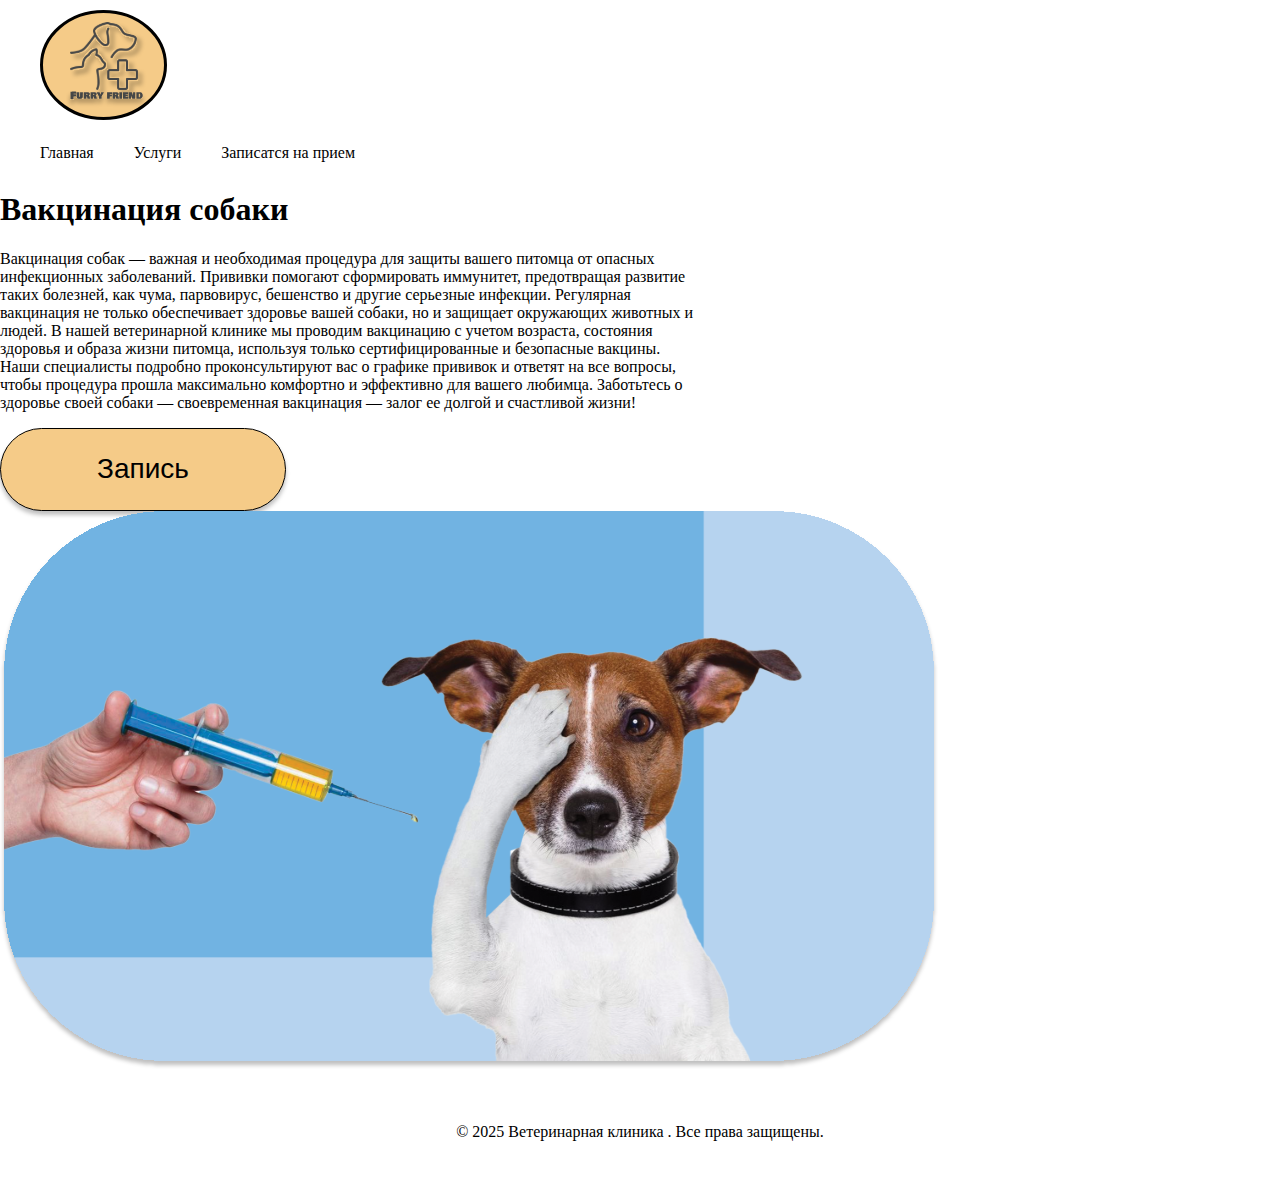
<file: furry/src/html/info_sevices.html>
<!DOCTYPE html>
<html lang="en">

<head>
    <meta charset="UTF-8">
    <meta name="viewport" content="width=device-width, initial-scale=1.0">
    <title>info_vac</title>
    <link rel="stylesheet" href="/furry/src/css/style.css">
    <style>

    </style>
</head>

<body>
    <header>
        <div class="info_header">
            <img src="/furry/src/img/main/logo.svg" alt="" style="padding: 10px 0px 0px 40px" />
            <div class="navigate_menu" style="display: flex; margin: 10px 0px 0px 40px">
                <a href="">
                    <p>Главная</p>
                </a>
                <a href="">
                    <p>Услуги</p>
                </a>
                <a href="">
                    <p>Записатся на прием</p>
                </a>
            </div>
        </div>
    </header>
    
    <div class="main-content">
        <div class="text_info_services" style="width: 700px;">
            <h1><b>Вакцинация собаки</b></h1>
            <p>Вакцинация собак — важная и необходимая процедура для защиты вашего питомца от опасных инфекционных
                заболеваний. Прививки помогают сформировать иммунитет, предотвращая развитие таких болезней, как чума,
                парвовирус, бешенство и другие серьезные инфекции. Регулярная вакцинация не только обеспечивает здоровье
                вашей собаки, но и защищает окружающих животных и людей. В нашей ветеринарной клинике мы проводим
                вакцинацию с учетом возраста, состояния здоровья и образа жизни питомца, используя только
                сертифицированные и безопасные вакцины. Наши специалисты подробно проконсультируют вас о графике
                прививок и ответят на все вопросы, чтобы процедура прошла максимально комфортно и эффективно для вашего
                любимца. Заботьтесь о здоровье своей собаки — своевременная вакцинация — залог ее долгой и счастливой
                жизни!</p>
            <button style="
                box-sizing: border-box;
                width: 286px;
                height: 83px;
                background: #F5CB88;
                border: 1px solid #000000;
                box-shadow: 0px 4px 4px rgba(0, 0, 0, 0.25);
                border-radius: 41.5px;
                font-size: 28px;
            ">Запись</button>
        </div>
        <img src="/furry/src/img/main/вакцинация.svg" alt="">
    </div>
    
    <footer>
        <p style="margin: 0; text-align: center; padding: 50px;">© 2025 Ветеринарная клиника . Все права защищены.</p>
    </footer>
</body>

</html>
</file>
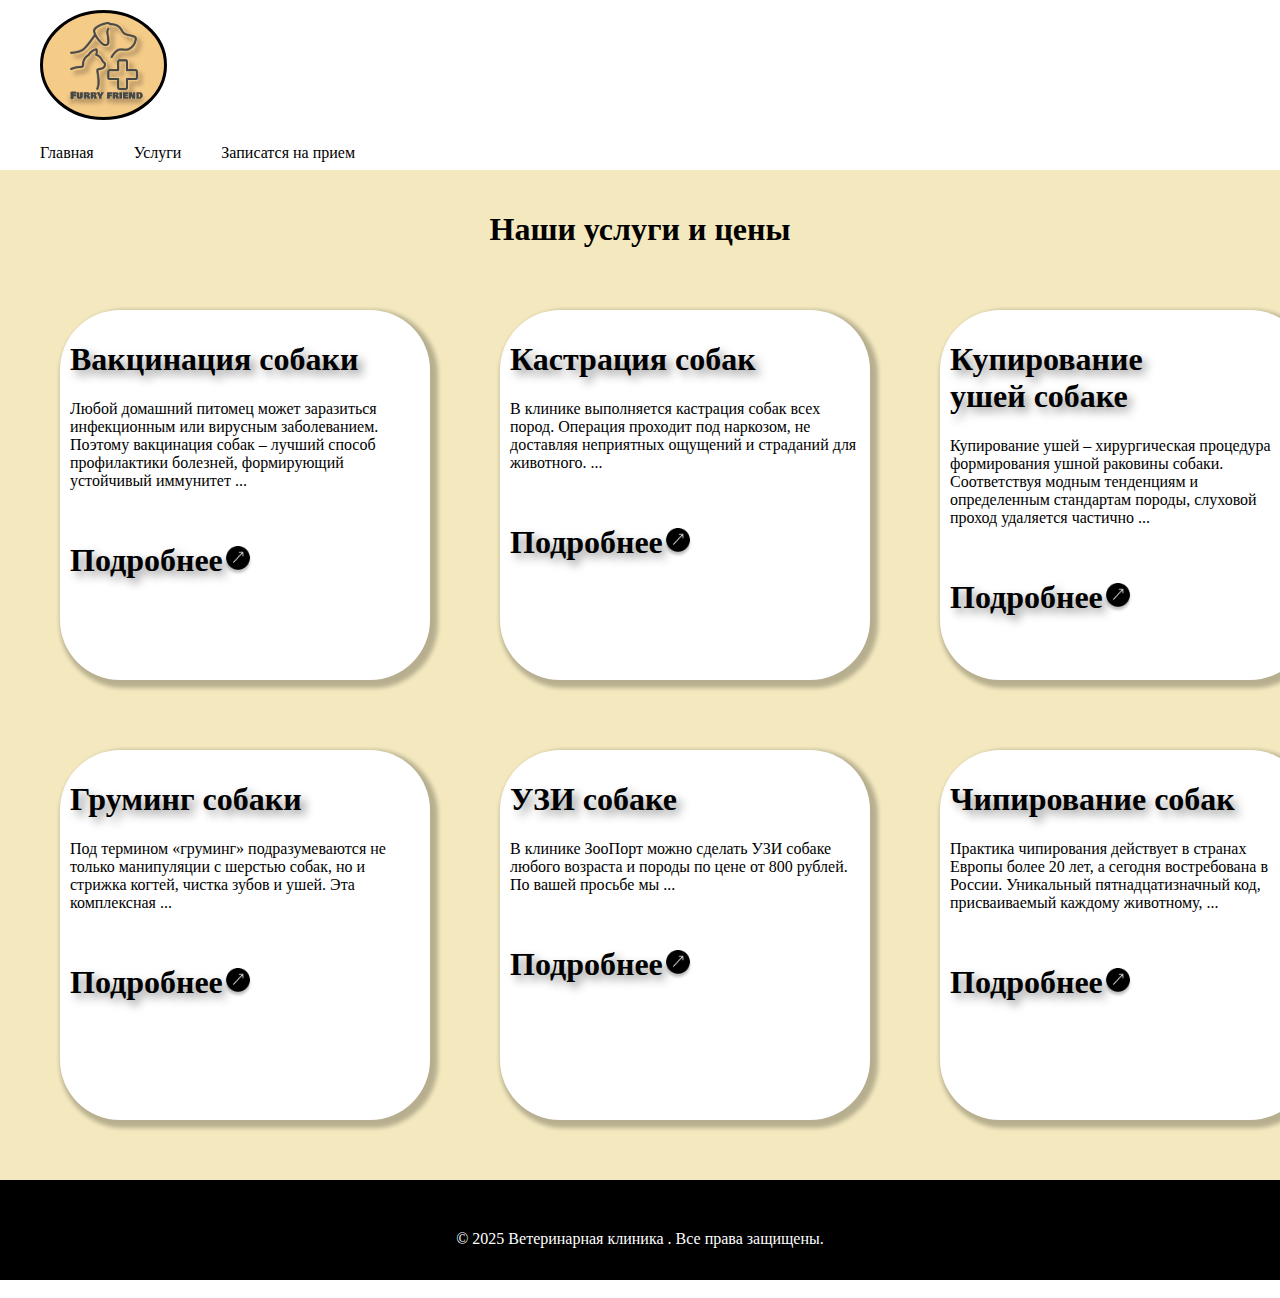
<file: furry/src/html/services.html>
<!DOCTYPE html>
<html lang="en">

<head>
    <meta charset="UTF-8" />
    <meta name="viewport" content="width=device-width, initial-scale=1.0" />
    <title>main</title>
    <link rel="stylesheet" href="/furry/src/css/style.css" />
    <style>
        .block_info{
            padding: 10px;
        }
        
        .all_info_block {
            display: grid;
            grid-template-columns: repeat(3, 1fr);
            gap: 30px;
            padding: 20px;
            max-width: 1200px;
            margin: 0 auto;
        }
        
        .info_block {
            
            border-radius: 15px;
            padding: 20px;
        }
        
        .add {
            margin-top: 15px;
            margin-bottom: 15px;
        }
    </style>
</head>

<body>
    <header>
        
            <img src="/furry/src/img/main/logo.svg" alt="" style="padding: 10px 0px 0px 40px" />
            <div class="navigate_menu" style="display: flex; margin: 10px 0px 0px 40px">
                <a href="/furry/src/html/index.html">
                    <p>Главная</p>
                </a>
                <a href="/furry/src/html/services.html">
                    <p>Услуги</p>
                </a>
                <a href="/furry/src/html/form.html">
                    <p>Записатся на прием</p>
                </a>
            </div>
        </div>
    </header>
    <div class="main_block" style="background-color: #f3e8be; min-height: 900px; padding: 20px 0;">
        <h1 style="text-align: center"><b>Наши услуги и цены</b></h1>
        <div class="all_info_block">
            <div class="info_block">
                <div class="block_info">
                    <div class="text_info_block"></div>
                    <h1><b>Вакцинация собаки</b></h1>
                    <p style="width: 100%">
                        Любой домашний питомец может заразиться инфекционным или вирусным
                        заболеванием. Поэтому вакцинация собак – лучший способ профилактики
                        болезней, формирующий устойчивый иммунитет ...
                    </p>
                    <div style="display: flex; align-items: center;" class="add">
                        <a href="/furry/src/html/info_sevices.html" style="text-decoration: none; color: black">
                            <h1>Подробнее</h1>
                        </a>
                        <img src="/furry/src/img/main/add.png" alt="" width="30px" height="30px" />
                    </div>
                </div>
            </div>

            <div class="info_block">
                <div class="block_info">
                    <div class="text_info_block"></div>
                    <h1><b>Кастрация собак</b></h1>
                    <p style="width: 100%">
                        В клинике выполняется кастрация собак всех пород. Операция проходит под наркозом, не доставляя
                        неприятных ощущений и страданий для животного. ...
                    </p>
                    <div style="display: flex; align-items: center;" class="add">
                        <a href="" style="text-decoration: none; color: black">
                            <h1>Подробнее</h1>
                        </a>
                        <img src="/furry/src/img/main/add.png" alt="" width="30px" height="30px" />
                    </div>
                </div>
            </div>

            <div class="info_block">
                <div class="block_info">
                    <div class="text_info_block"></div>
                    <h1><b>Купирование<br> ушей собаке</b></h1>
                    <p style="width: 100%">
                        Купирование ушей – хирургическая процедура формирования ушной раковины собаки. Соответствуя
                        модным тенденциям и определенным стандартам породы, слуховой проход удаляется частично ...
                    </p>
                    <div style="display: flex; align-items: center;" class="add">
                        <a href="" style="text-decoration: none; color: black">
                            <h1>Подробнее</h1>
                        </a>
                        <img src="/furry/src/img/main/add.png" alt="" width="30px" height="30px" />
                    </div>
                </div>
            </div>

            <div class="info_block">
                <div class="block_info">
                    <div class="text_info_block"></div>
                    <h1><b>Груминг собаки</b></h1>
                    <p style="width: 100%">
                        Под термином «груминг» подразумеваются не только манипуляции с шерстью собак, но и стрижка
                        когтей, чистка зубов и ушей. Эта комплексная ...
                    </p>
                    <div style="display: flex; align-items: center;" class="add">
                        <a href="" style="text-decoration: none; color: black">
                            <h1>Подробнее</h1>
                        </a>
                        <img src="/furry/src/img/main/add.png" alt="" width="30px" height="30px" />
                    </div>
                </div>
            </div>

            <div class="info_block">
                <div class="block_info">
                    <div class="text_info_block"></div>
                    <h1><b>УЗИ собаке</b></h1>
                    <p style="width: 100%">
                        В клинике ЗооПорт можно сделать УЗИ собаке любого возраста и породы по цене от 800 рублей. По
                        вашей просьбе мы ...
                    </p>
                    <div style="display: flex; align-items: center;" class="add">
                        <a href="" style="text-decoration: none; color: black">
                            <h1>Подробнее</h1>
                        </a>
                        <img src="/furry/src/img/main/add.png" alt="" width="30px" height="30px" />
                    </div>
                </div>
            </div>

            <div class="info_block">
                <div class="block_info">
                    <div class="text_info_block"></div>
                    <h1><b>Чипирование собак</b></h1>
                    <p style="width: 100%">
                        Практика чипирования действует в странах Европы более 20 лет, а сегодня востребована в России.
                        Уникальный пятнадцатизначный код, присваиваемый каждому животному, ...
                    </p>
                    <div style="display: flex; align-items: center;" class="add">
                        <a href="" style="text-decoration: none; color: black">
                            <h1>Подробнее</h1>
                        </a>
                        <img src="/furry/src/img/main/add.png" alt="" width="30px" height="30px" />
                    </div>
                </div>
            </div>
        </div>

    </div>
    <footer style="background-color: black; color: white; width: 100%;height: 100px;">
        <p style="margin: 0; text-align: center; padding: 50px;">© 2025 Ветеринарная клиника . Все права защищены.</p>
    </footer>
</body>

</html>
</file>
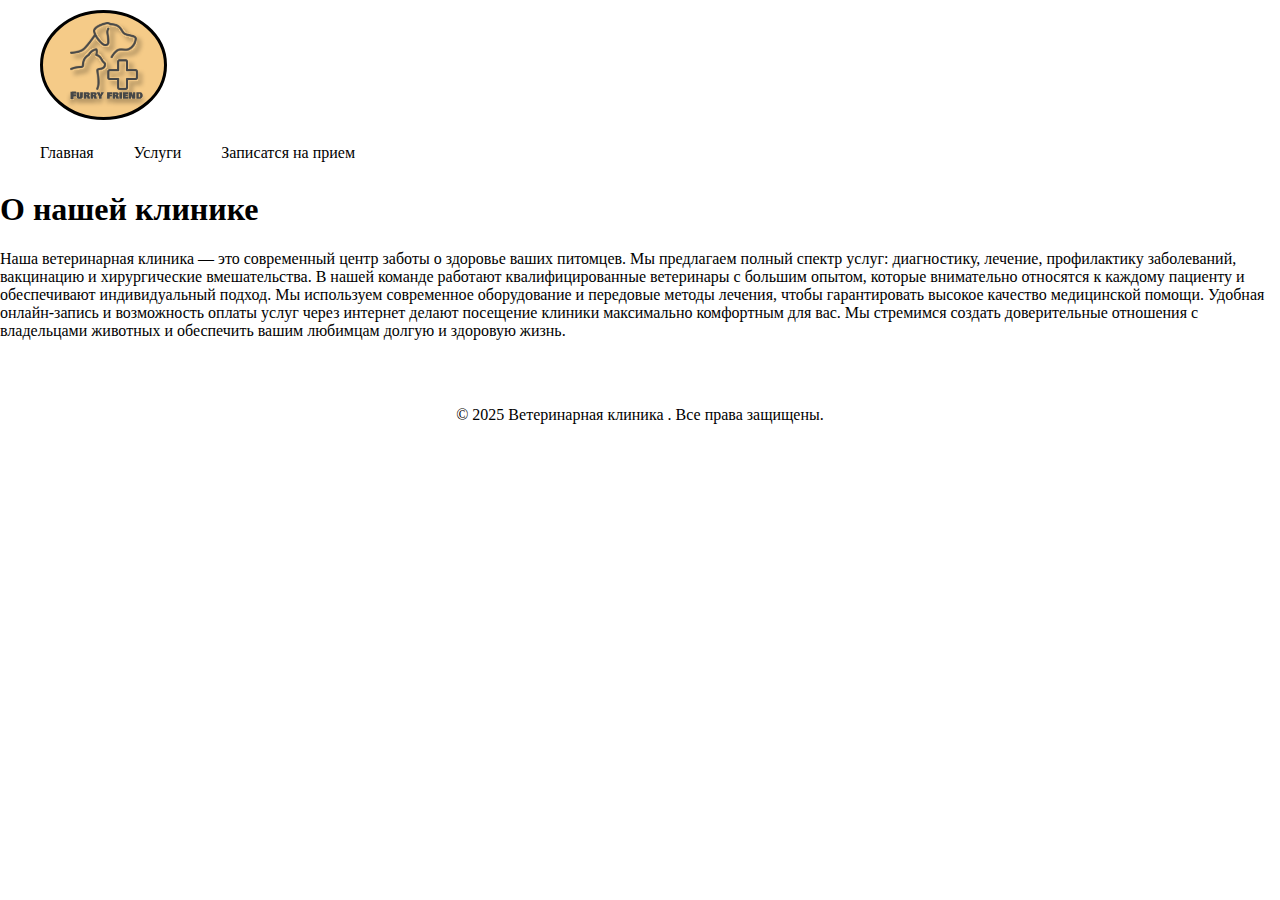
<file: furry/src/html/sevices.html>
<!DOCTYPE html>
<html lang="en">
<head>
    <meta charset="UTF-8">
    <meta name="viewport" content="width=device-width, initial-scale=1.0">
    <title>services</title>
    <link rel="stylesheet" href="/furry/src/css/style.css">
</head> 
<body>
    <header>
    <div class="info_header">
        <img src="/furry/src/img/main/logo.svg" alt="" style="padding: 10px 0px 0px 40px" />
        <div class="navigate_menu" style="display: flex; margin: 10px 0px 0px 40px">
            <a href="">
                <p>Главная</p>
            </a>
            <a href="">
                <p>Услуги</p>
            </a>
            <a href="">
                <p>Записатся на прием</p>
            </a>
        </div>
    </div>
</header>

    <div class="main-content">
        <div class="quote">
            
        </div>
        <div class="about">
            <h1>О нашей клинике</h1>
            <p>Наша ветеринарная клиника — это современный центр заботы о здоровье ваших питомцев. Мы предлагаем полный спектр услуг: диагностику, лечение, профилактику заболеваний, вакцинацию и хирургические вмешательства. В нашей команде работают квалифицированные ветеринары с большим опытом, которые внимательно относятся к каждому пациенту и обеспечивают индивидуальный подход. Мы используем современное оборудование и передовые методы лечения, чтобы гарантировать высокое качество медицинской помощи. Удобная онлайн-запись и возможность оплаты услуг через интернет делают посещение клиники максимально комфортным для вас. Мы стремимся создать доверительные отношения с владельцами животных и обеспечить вашим любимцам долгую и здоровую жизнь.</p>
        </div>
        <div class="services">

        </div>
    </div>

    <footer>
        <p style="margin: 0; text-align: center; padding: 50px;">© 2025 Ветеринарная клиника . Все права защищены.</p>
    </footer>
</body>
</html>
</file>
<file: furry/src/css/style.css>
body{    
    margin: 0%;
    
}


header{    
    height: 170px;
    width: 100%;    
}


.navigate_menu p{
    margin: 10px 40px 0px 0px;
    display: flex;
}
.navigate_menu a{
    text-decoration: none;
    color: black;
}









.block_info{
    background-color: #FFFF;
    height: 350px;
    width: 350px;
    border-radius: 60px;
    box-shadow: 4px 4px 4px 4px rgba(0, 0, 0, 0.247);
    padding: 10px 0px 0px 30px;
}

.all_info_block{
    display: grid;
    grid-template-columns: 1fr 1fr 1fr;
    justify-items: center;
    padding: revert-layer;
    margin-bottom: 50px;
}
.block_info h1{
    text-shadow: 5px 5px 10px rgba(0, 0, 0, 0.432);
}

.text_info_block p{
    width: 200px;
}
.add{
    position:absolute;
    
}
</file>
